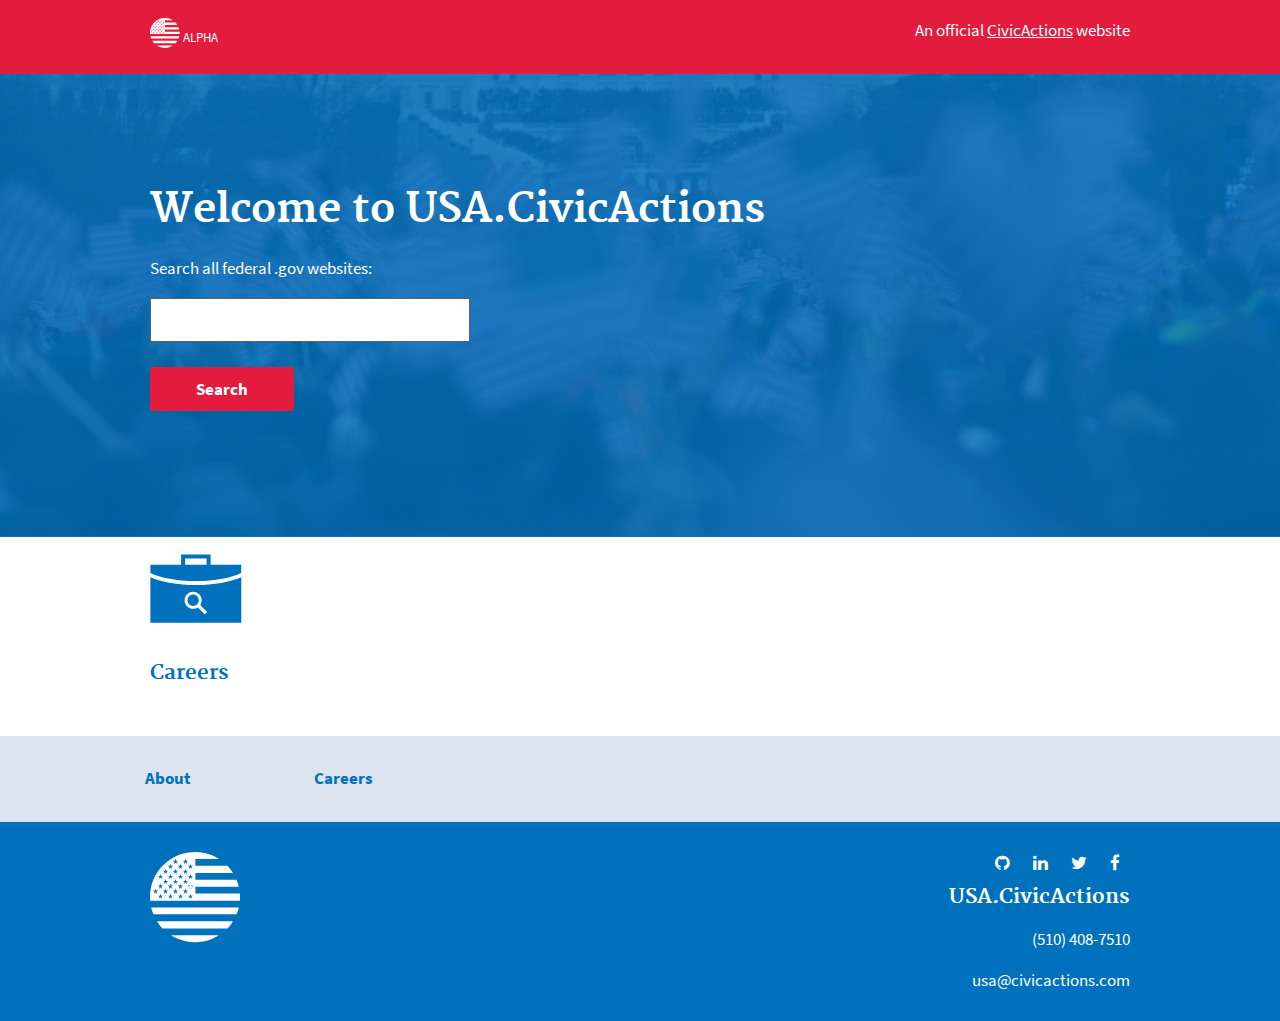
<file: index.html>
<!DOCTYPE html>
<html lang="en">
  <head>
    <meta charset="utf-8">
    <meta http-equiv="X-UA-Compatible" content="IE=edge">
    <meta name="viewport" content="width=device-width, initial-scale=1">
    <!-- The above 3 meta tags *must* come first in the head; any other head content must come *after* these tags -->
    <meta name="description" content="Find a federal government job">
    <meta name="author" content="">
    <link rel="shortcut icon" href="favicon.ico" type="image/x-icon">
    <link rel="icon" href="favicon.ico" type="image/x-icon">

    <title>USA.CivicActions</title>

    <!-- CSS -->
	  <link href="css/uswds.min.css" rel="stylesheet">
	  <link href="css/theme.css" rel="stylesheet">

    <!-- Font Awesome -->
	<link rel="stylesheet" href="https://maxcdn.bootstrapcdn.com/font-awesome/4.6.3/css/font-awesome.min.css">

  </head>

  <body role="document" class="homepage">

  <div class="banner">
    <div class="usa-grid">
      <div class="usa-width-one-half left">
        <p>
          <a href="index.html">
            <img class="usa-footer-logo-img" src="img/logo-footer.svg" alt="USA.CivicActions" title="USA.CivicActions"></a> <sup>ALPHA</sup>
        </p>
      </div>
      <div class="usa-width-one-half right">
        <p>An official <a href="https://civicactions.com">CivicActions</a> website</p>
      </div>
    </div>
  </div>

  <div class="hero">
    <div class="usa-grid">
  		<div class="usa-width-one-whole">
  			<h1>Welcome to USA.CivicActions</h1>
        <p>Search all federal .gov websites:</p>

<form action="http://www.google.com" id="cse-search-box" target="_blank">
  <div>
    <input type="hidden" name="cx" value="partner-pub-7343274137552449:8804353886" />
    <input type="hidden" name="ie" value="UTF-8" />
    <input type="text" name="q" size="55" />
    <input type="submit" name="sa" value="Search" />
  </div>
</form>

<script type="text/javascript" src="http://www.google.com/coop/cse/brand?form=cse-search-box&amp;lang=en"></script>

  		</div>
  	</div>
  </div>

  <div class="usa-grid">
    <div class="usa-width-one-whole">
      <p><a href="../usa/careers/index.html"><img src="img/jobs.svg" alt="Find a job" title="Find a job"></a></p>
      <h3><a href="../usa/careers/index.html">Careers</a></h3>
    </div>
  </div>

  <footer class="usa-footer usa-footer-medium usa-sans" role="contentinfo">
    <div class="usa-grid usa-footer-return-to-top">
      <!--
      <a href="#">Return to top</a>
    -->
    </div>
    <div class="usa-footer-primary-section">
      <div class="usa-grid-full">
        <nav class="usa-footer-nav">
          <ul class="usa-unstyled-list">
            <li class="usa-width-one-sixth usa-footer-primary-content">
              <a class="usa-footer-primary-link" href="../usa/about/index.html">About</a>
            </li>
            <li class="usa-width-one-sixth usa-footer-primary-content">
              <a class="usa-footer-primary-link" href="../usa/careers/index.html">Careers</a>
            </li>
<!--

            <li class="usa-width-one-sixth usa-footer-primary-content">
              <a class="usa-footer-primary-link" href="#">Primary link</a>
            </li>
            <li class="usa-width-one-sixth usa-footer-primary-content">
              <a class="usa-footer-primary-link" href="#">Primary link</a>
            </li>
            <li class="usa-width-one-sixth usa-footer-primary-content">
              <a class="usa-footer-primary-link" href="#">Primary link</a>
            </li>                    
-->
          </ul>
        </nav>
      </div>
    </div>

    <div class="usa-footer-secondary_section">
      <div class="usa-grid">
        <div class="usa-footer-logo usa-width-one-half">
          <a href="index.html">
            <img class="usa-footer-logo-img" src="img/logo-footer.svg" alt="USA.CivicActions" title="USA.CivicActions">
          </a>
          <!--
          <h3 class="usa-footer-logo-heading">USA.CivicActions</h3>
          -->
        </div>

        <div class="usa-footer-contact-links usa-width-one-half">
          <div class="usa-social-links">
            <a class="social" href="https://github.com/CivicActions/usajobs" target="blank" role="button">
              <i class="fa fa-github"></i>
            </a> 
            <a class="social" href="http://www.linkedin.com/company/civicactions" target="blank" role="button">
              <i class="fa fa-linkedin"></i>
            </a> 
            <a class="social" href="https://twitter.com/civicactions" target="blank" role="button">
              <i class="fa fa-twitter"></i>
            </a> 
            <a class="social" href="https://www.facebook.com/CivicActions" target="blank" role="button">
              <i class="fa fa-facebook"></i>
            </a>
<!--
            <a href="#">
              <svg width="26" height="39" role="img" aria-label="Facebook">
                <title>Facebook</title>
                <image xmlns:xlink="http://www.w3.org/1999/xlink" xlink:href="/assets/img/social-icons/svg/facebook25.svg" src="img/social-icons/png/facebook25.png" width="26" height="39"></image>
              </svg>
            </a>
            <a href="#">            
              <svg width="26" height="39" role="img" aria-label="Twitter">
                <title>Twitter</title>
                <image xmlns:xlink="http://www.w3.org/1999/xlink" xlink:href="/assets/img/social-icons/svg/twitter16.svg" src="/assets/img/social-icons/png/twitter16.png" width="26" height="39"></image>
              </svg>
            </a>
            <a href="#">
              <svg width="26" height="39" role="img" aria-label="YouTube">
                <title>YouTube</title>
                <image xmlns:xlink="http://www.w3.org/1999/xlink" xlink:href="/assets/img/social-icons/svg/youtube15.svg" src="img/social-icons/png/youtube15.png" width="26" height="39"></image>
              </svg>
            </a>
            <a href="#">
              <svg width="26" height="39" role="img" aria-label="RSS">
                <title>RSS</title>
                <image xmlns:xlink="http://www.w3.org/1999/xlink" xlink:href="/assets/img/social-icons/svg/rss25.svg" src="/img/social-icons/png/rss25.png" width="26" height="39"></image>
              </svg>
            </a>
-->
          </div>

          <address>
            <h3 class="usa-footer-contact-heading">USA.CivicActions</h3>
            <p>(510) 408-7510</p>
            <a href="mailto:usa@civicactions.com">usa@civicactions.com</a>
          </address>
        </div>
      </div>
    </div>
  </footer>

  <script src="js/uswds.min.js"></script>
  </body>
</html>
</file>
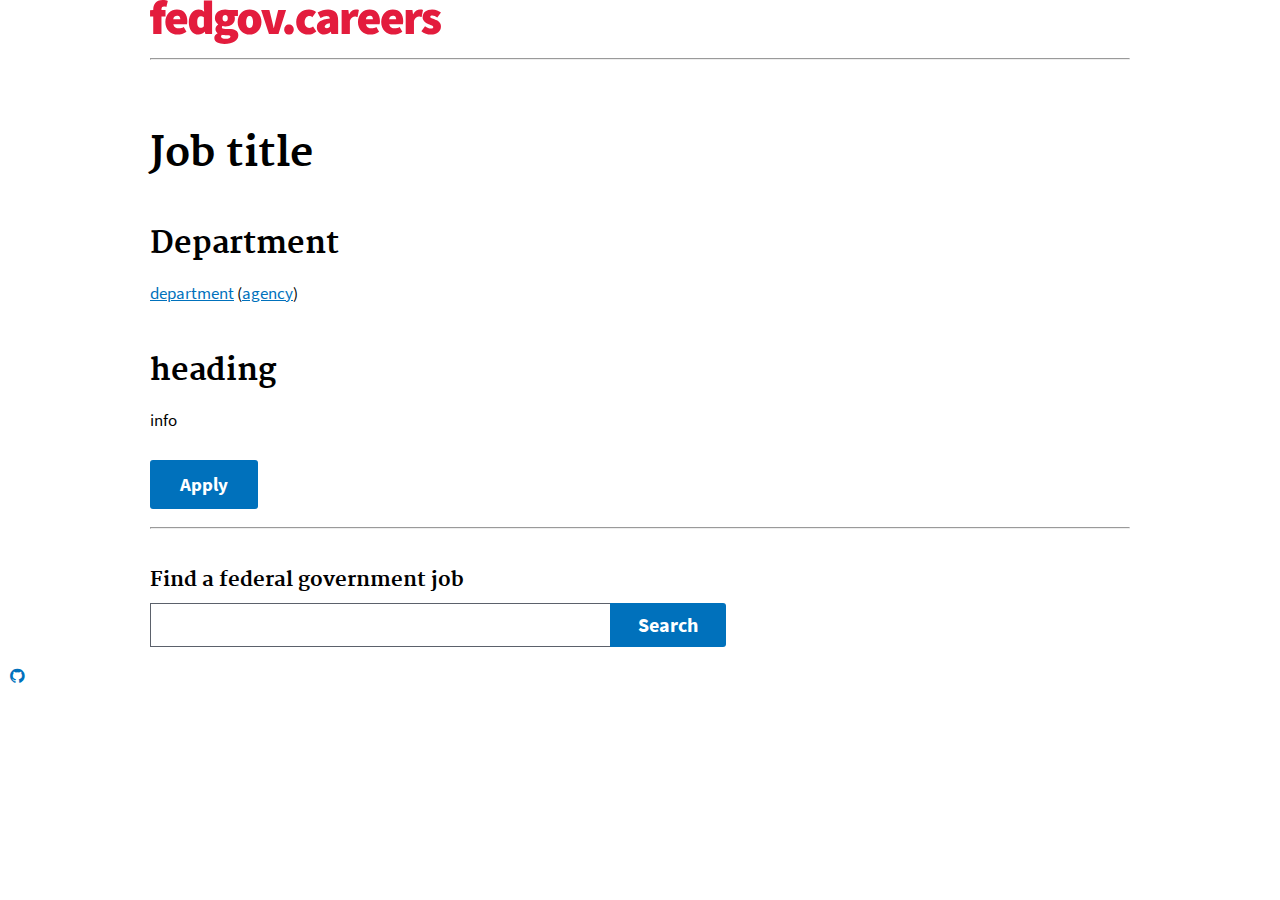
<file: job.html>
<!DOCTYPE html>
<html lang="en">
  <head>
    <meta charset="utf-8">
    <meta http-equiv="X-UA-Compatible" content="IE=edge">
    <meta name="viewport" content="width=device-width, initial-scale=1">
    <!-- The above 3 meta tags *must* come first in the head; any other head content must come *after* these tags -->
    <meta name="description" content="Find a federal government job">
    <meta name="author" content="">
    <link rel="shortcut icon" href="favicon.ico" type="image/x-icon">
    <link rel="icon" href="favicon.ico" type="image/x-icon">

    <title>FedGov.careers - Find a federal government job</title>

    <!-- CSS -->
	  <link href="css/uswds.min.css" rel="stylesheet">
	  <link href="css/theme.css" rel="stylesheet">

    <!-- Font Awesome -->
	<link rel="stylesheet" href="https://maxcdn.bootstrapcdn.com/font-awesome/4.6.3/css/font-awesome.min.css">

  </head>

  <body role="document" class="">

  <div class="usa-grid header">
    <div class="usa-width-one-whole">
      <a href="index.html">
        <img src="img/logo-2.svg" alt="FedGov.careers" title="FedGov.careers">
      </a>
    </div>
  </div>

  <div class="usa-grid">
    <hr>
  </div>

  <div class="usa-grid">
    <h1>Job title</h1>
    <h2>Department</h2>
    <p><a href="#">department</a> (<a href="#">agency</a>)</p>
    <h2>heading</h2>
    <p>info</p>
    <div class="button_wrapper">
      <button class="usa-button-big" type="button">Apply</button>
    </div>
    <hr>
  </div>

  <div class="usa-grid">
		<h3>Find a federal government job</h3>
	</div>
  <div class="usa-grid">
    <div class="usa-width-one-whole">
      <form class="usa-search usa-search-big">
        <div role="search">
          <label class="usa-sr-only" for="search-field-big">Search big</label>
          <input id="search-field-big" type="search" name="search">
          <button type="submit">
            <span class="usa-search-submit-text">Search</span>
          </button>
        </div>
      </form>
    </div>
  </div>

	<div class="usa-width-one-whole">
		<p><a class="social" href="https://github.com/CivicActions/usajobs" target="blank" role="button"><i class="fa fa-github"></i> </a></p>
	</div>

  <script src="js/uswds.min.js"></script>
  </body>
</html>
</file>
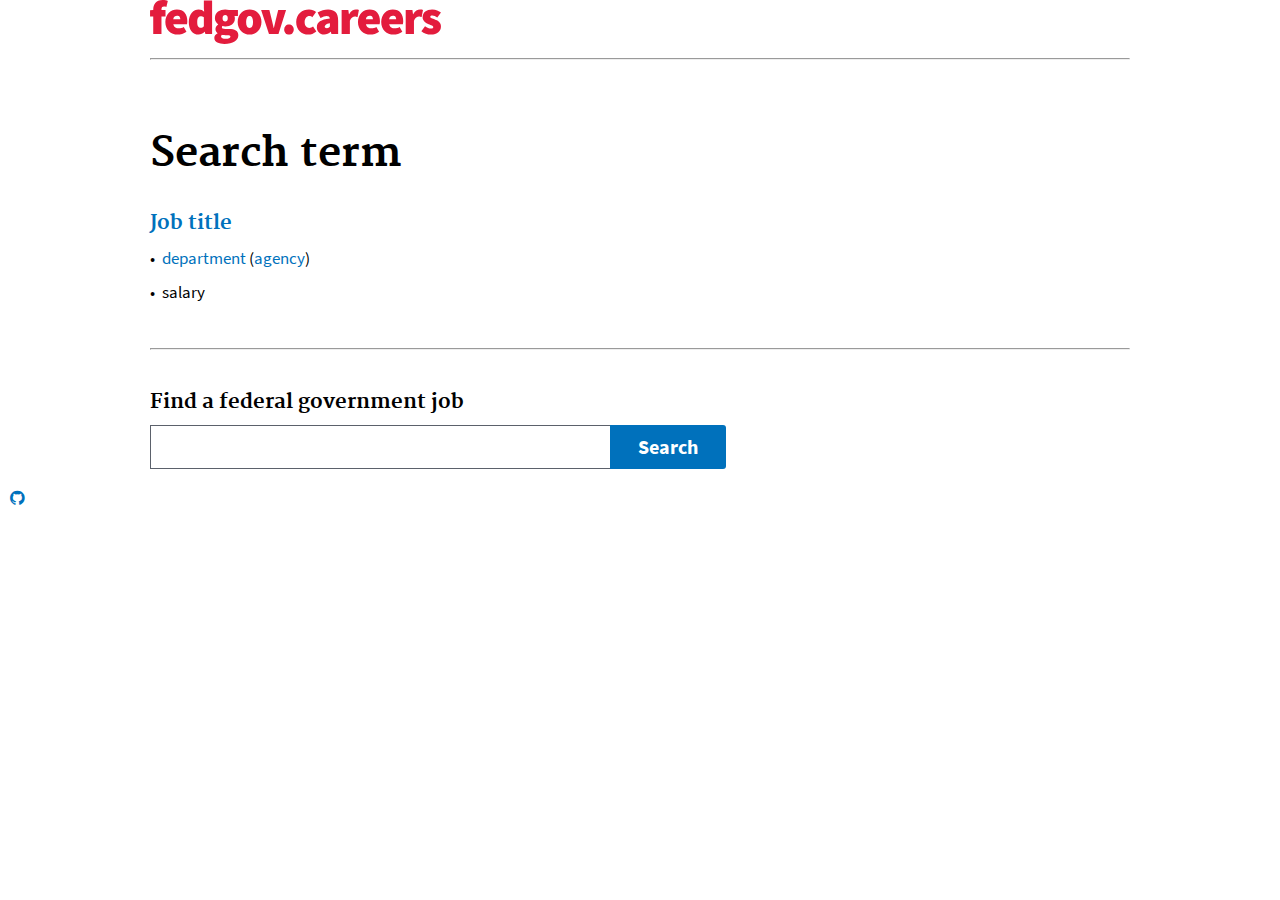
<file: results.html>
<!DOCTYPE html>
<html lang="en">
  <head>
    <meta charset="utf-8">
    <meta http-equiv="X-UA-Compatible" content="IE=edge">
    <meta name="viewport" content="width=device-width, initial-scale=1">
    <!-- The above 3 meta tags *must* come first in the head; any other head content must come *after* these tags -->
    <meta name="description" content="Find a federal government job">
    <meta name="author" content="">
    <link rel="shortcut icon" href="favicon.ico" type="image/x-icon">
    <link rel="icon" href="favicon.ico" type="image/x-icon">

    <title>FedGov.careers - Find a federal government job</title>

    <!-- CSS -->
	  <link href="css/uswds.min.css" rel="stylesheet">
	  <link href="css/theme.css" rel="stylesheet">

    <!-- Font Awesome -->
	<link rel="stylesheet" href="https://maxcdn.bootstrapcdn.com/font-awesome/4.6.3/css/font-awesome.min.css">

  </head>

  <body role="document" class="">

  <div class="usa-grid header">
    <div class="usa-width-one-whole">
      <a href="index.html">
        <img src="img/logo-2.svg" alt="FedGov.careers" title="FedGov.careers">
      </a>
    </div>
  </div>

  <div class="usa-grid">
    <hr>
  </div>

  <div class="usa-grid">
    <h1>Search term</h1>
    <h3><a href="job.html">Job title</a></h3>
    <ul>
      <li><a href="#">department</a> (<a href="#">agency</a>)</li>
      <li>salary</li>
    </ul>
    <hr>
  </div>

  <div class="usa-grid">
		<h3>Find a federal government job</h3>
	</div>
  <div class="usa-grid">
    <div class="usa-width-one-whole">
      <form class="usa-search usa-search-big">
        <div role="search">
          <label class="usa-sr-only" for="search-field-big">Search big</label>
          <input id="search-field-big" type="search" name="search">
          <button type="submit">
            <span class="usa-search-submit-text">Search</span>
          </button>
        </div>
      </form>
    </div>
  </div>

	<div class="usa-width-one-whole">
		<p><a class="social" href="https://github.com/CivicActions/usajobs" target="blank" role="button"><i class="fa fa-github"></i> </a></p>
	</div>
    
  <script src="js/uswds.min.js"></script>
  </body>
</html>
</file>
<file: css/theme.css>
a:visited {
  color: #0071bc;
}
.banner a, .banner a:visited, .banner, .usa-footer-secondary_section, .usa-footer-secondary_section a, .usa-footer-secondary_section a:visited {
  color: #fff;
}
.banner img {
  max-width: 30px;
}
a.usa-footer-primary-link, .usa-footer .usa-footer-primary-link, a.usa-footer-primary-link:visited {
  color: #0071bc;
}
.left {
  text-align: left;
}
.right {
  text-align: right;
}
.center {
  text-align: center;
}
.banner {
  background: #e31c3d;
  padding: 1px 10px;
}
.hero {
  background: #0071bc url('../img/hero.png') center bottom;
  color: #fff;
  padding-bottom: 100px;
  padding-top: 50px;
}
.hero .usa-button, .hero .usa-button-primary, .hero .usa-button:visited, .hero .usa-button-primary:visited, .hero button, .hero [type="button"], .hero [type="submit"], .hero [type="reset"], .hero [type="image"] {
  color: #fff;
  background: #e31c3d;
}
.actions {
  text-align: center;
}
.usa-footer-primary-section {
  background: #dce4ef;
}
.usa-footer-secondary_section {
  background: #0071bc;
}
.fa {
  font-size: 30px;
  margin-left: 10px;
  margin-right: 10px;
}
</file>
<file: css/uswds.min.css>
html{box-sizing:border-box}*,*::after,*::before{box-sizing:inherit}/*! normalize.css v3.0.3 | MIT License | github.com/necolas/normalize.css */html{font-family:sans-serif;-ms-text-size-adjust:100%;-webkit-text-size-adjust:100%}body{margin:0}article,aside,details,figcaption,figure,footer,header,hgroup,main,menu,nav,section,summary{display:block}audio,canvas,progress,video{display:inline-block;vertical-align:baseline}audio:not([controls]){display:none;height:0}[hidden],template{display:none}a{background-color:transparent}a:active,a:hover{outline:0}abbr[title]{border-bottom:1px dotted}b,strong{font-weight:bold}dfn{font-style:italic}h1{font-size:2em;margin:0.67em 0}mark{background:#ff0;color:#000}small{font-size:80%}sub,sup{font-size:75%;line-height:0;position:relative;vertical-align:baseline}sup{top:-0.5em}sub{bottom:-0.25em}img{border:0}svg:not(:root){overflow:hidden}figure{margin:1em 40px}hr{box-sizing:content-box;height:0}pre{overflow:auto}code,kbd,pre,samp{font-family:monospace, monospace;font-size:1em}button,input,optgroup,select,textarea{color:inherit;font:inherit;margin:0}button{overflow:visible}button,select{text-transform:none}button,html input[type="button"],input[type="reset"],input[type="submit"]{-webkit-appearance:button;cursor:pointer}button[disabled],html input[disabled]{cursor:default}button::-moz-focus-inner,input::-moz-focus-inner{border:0;padding:0}input{line-height:normal}input[type="checkbox"],input[type="radio"]{box-sizing:border-box;padding:0}input[type="number"]::-webkit-inner-spin-button,input[type="number"]::-webkit-outer-spin-button{height:auto}input[type="search"]{-webkit-appearance:textfield;box-sizing:content-box}input[type="search"]::-webkit-search-cancel-button,input[type="search"]::-webkit-search-decoration{-webkit-appearance:none}fieldset{border:1px solid #c0c0c0;margin:0 2px;padding:0.35em 0.625em 0.75em}legend{border:0;padding:0}textarea{overflow:auto}optgroup{font-weight:bold}table{border-collapse:collapse;border-spacing:0}td,th{padding:0}@font-face{font-family:"Source Sans Pro";font-style:normal;font-weight:300;src:url("../fonts/sourcesanspro-light-webfont.eot?#iefix") format("embedded-opentype"),url("../fonts/sourcesanspro-light-webfont.woff2") format("woff2"),url("../fonts/sourcesanspro-light-webfont.woff") format("woff"),url("../fonts/sourcesanspro-light-webfont.ttf") format("truetype")}@font-face{font-family:"Source Sans Pro";font-style:normal;font-weight:400;src:url("../fonts/sourcesanspro-regular-webfont.eot?#iefix") format("embedded-opentype"),url("../fonts/sourcesanspro-regular-webfont.woff2") format("woff2"),url("../fonts/sourcesanspro-regular-webfont.woff") format("woff"),url("../fonts/sourcesanspro-regular-webfont.ttf") format("truetype")}@font-face{font-family:"Source Sans Pro";font-style:italic;font-weight:400;src:url("../fonts/sourcesanspro-italic-webfont.eot?#iefix") format("embedded-opentype"),url("../fonts/sourcesanspro-italic-webfont.woff2") format("woff2"),url("../fonts/sourcesanspro-italic-webfont.woff") format("woff"),url("../fonts/sourcesanspro-italic-webfont.ttf") format("truetype")}@font-face{font-family:"Source Sans Pro";font-style:normal;font-weight:700;src:url("../fonts/sourcesanspro-bold-webfont.eot?#iefix") format("embedded-opentype"),url("../fonts/sourcesanspro-bold-webfont.woff2") format("woff2"),url("../fonts/sourcesanspro-bold-webfont.woff") format("woff"),url("../fonts/sourcesanspro-bold-webfont.ttf") format("truetype")}@font-face{font-family:"Merriweather";font-style:normal;font-weight:300;src:url("../fonts/merriweather-light-webfont.eot?#iefix") format("embedded-opentype"),url("../fonts/merriweather-light-webfont.woff2") format("woff2"),url("../fonts/merriweather-light-webfont.woff") format("woff"),url("../fonts/merriweather-light-webfont.ttf") format("truetype")}@font-face{font-family:"Merriweather";font-style:normal;font-weight:400;src:url("../fonts/merriweather-regular-webfont.eot?#iefix") format("embedded-opentype"),url("../fonts/merriweather-regular-webfont.woff2") format("woff2"),url("../fonts/merriweather-regular-webfont.woff") format("woff"),url("../fonts/merriweather-regular-webfont.ttf") format("truetype")}@font-face{font-family:"Merriweather";font-style:italic;font-weight:400;src:url("../fonts/merriweather-italic-webfont.eot?#iefix") format("embedded-opentype"),url("../fonts/merriweather-italic-webfont.woff2") format("woff2"),url("../fonts/merriweather-italic-webfont.woff") format("woff"),url("../fonts/merriweather-italic-webfont.ttf") format("truetype")}@font-face{font-family:"Merriweather";font-style:normal;font-weight:700;src:url("../fonts/merriweather-bold-webfont.eot?#iefix") format("embedded-opentype"),url("../fonts/merriweather-bold-webfont.woff2") format("woff2"),url("../fonts/merriweather-bold-webfont.woff") format("woff"),url("../fonts/merriweather-bold-webfont.ttf") format("truetype")}html{box-sizing:border-box}*,*::before,*::after{box-sizing:inherit}body{background-color:#fff}.lt-ie9 *{-webkit-filter:none !important;filter:none !important}.usa-grid,.usa-grid-full{max-width:1200px;margin-left:auto;margin-right:auto;max-width:1040px}.usa-grid::after,.usa-grid-full::after{clear:both;content:"";display:table}@media screen and (min-width: 600px){.usa-grid .usa-width-one-whole,.usa-grid-full .usa-width-one-whole{float:left;display:block;margin-right:4.82916%;width:100%}.usa-grid .usa-width-one-whole:last-child,.usa-grid-full .usa-width-one-whole:last-child{margin-right:0}.usa-grid .usa-width-one-half,.usa-grid-full .usa-width-one-half{float:left;display:block;margin-right:4.82916%;width:47.58542%}.usa-grid .usa-width-one-half:last-child,.usa-grid-full .usa-width-one-half:last-child{margin-right:0}.usa-grid .usa-width-one-third,.usa-grid-full .usa-width-one-third{float:left;display:block;margin-right:4.82916%;width:30.11389%}.usa-grid .usa-width-one-third:last-child,.usa-grid-full .usa-width-one-third:last-child{margin-right:0}.usa-grid .usa-width-two-thirds,.usa-grid-full .usa-width-two-thirds{float:left;display:block;margin-right:4.82916%;width:65.05695%}.usa-grid .usa-width-two-thirds:last-child,.usa-grid-full .usa-width-two-thirds:last-child{margin-right:0}.usa-grid .usa-width-one-fourth,.usa-grid-full .usa-width-one-fourth{float:left;display:block;margin-right:4.82916%;width:47.58542%}.usa-grid .usa-width-one-fourth:last-child,.usa-grid-full .usa-width-one-fourth:last-child{margin-right:0}.usa-grid .usa-width-one-fourth:nth-child(2n),.usa-grid-full .usa-width-one-fourth:nth-child(2n){margin-right:0}.usa-grid .usa-width-three-fourths,.usa-grid-full .usa-width-three-fourths{float:left;display:block;margin-right:4.82916%;width:100%}.usa-grid .usa-width-three-fourths:last-child,.usa-grid-full .usa-width-three-fourths:last-child{margin-right:0}.usa-grid .usa-width-one-sixth,.usa-grid-full .usa-width-one-sixth{float:left;display:block;margin-right:4.82916%;width:30.11389%}.usa-grid .usa-width-one-sixth:last-child,.usa-grid-full .usa-width-one-sixth:last-child{margin-right:0}.usa-grid .usa-width-one-sixth:nth-child(3n),.usa-grid-full .usa-width-one-sixth:nth-child(3n){margin-right:0}.usa-grid .usa-width-five-sixths,.usa-grid-full .usa-width-five-sixths{float:left;display:block;margin-right:4.82916%;width:65.05695%}.usa-grid .usa-width-five-sixths:last-child,.usa-grid-full .usa-width-five-sixths:last-child{margin-right:0}.usa-grid .usa-width-one-twelfth,.usa-grid-full .usa-width-one-twelfth{float:left;display:block;margin-right:4.82916%;width:30.11389%}.usa-grid .usa-width-one-twelfth:last-child,.usa-grid-full .usa-width-one-twelfth:last-child{margin-right:0}.usa-grid .usa-width-one-twelfth:nth-child(3n),.usa-grid-full .usa-width-one-twelfth:nth-child(3n){margin-right:0}}@media screen and (min-width: 1201px){.usa-grid .usa-width-one-whole,.usa-grid-full .usa-width-one-whole{float:left;display:block;margin-right:2.35765%;width:100%}.usa-grid .usa-width-one-whole:last-child,.usa-grid-full .usa-width-one-whole:last-child{margin-right:0}.usa-grid .usa-width-one-half,.usa-grid-full .usa-width-one-half{float:left;display:block;margin-right:2.35765%;width:48.82117%}.usa-grid .usa-width-one-half:last-child,.usa-grid-full .usa-width-one-half:last-child{margin-right:0}.usa-grid .usa-width-one-third,.usa-grid-full .usa-width-one-third{float:left;display:block;margin-right:2.35765%;width:31.76157%}.usa-grid .usa-width-one-third:last-child,.usa-grid-full .usa-width-one-third:last-child{margin-right:0}.usa-grid .usa-width-two-thirds,.usa-grid-full .usa-width-two-thirds{float:left;display:block;margin-right:2.35765%;width:65.88078%}.usa-grid .usa-width-two-thirds:last-child,.usa-grid-full .usa-width-two-thirds:last-child{margin-right:0}.usa-grid .usa-width-one-fourth,.usa-grid-full .usa-width-one-fourth{float:left;display:block;margin-right:2.35765%;width:23.23176%}.usa-grid .usa-width-one-fourth:last-child,.usa-grid-full .usa-width-one-fourth:last-child{margin-right:0}.usa-grid .usa-width-one-fourth:nth-child(2n),.usa-grid-full .usa-width-one-fourth:nth-child(2n){float:left;display:block;margin-right:2.35765%;width:23.23176%}.usa-grid .usa-width-one-fourth:nth-child(2n):last-child,.usa-grid-full .usa-width-one-fourth:nth-child(2n):last-child{margin-right:0}.usa-grid .usa-width-one-fourth:nth-child(4n),.usa-grid-full .usa-width-one-fourth:nth-child(4n){margin-right:0}.usa-grid .usa-width-three-fourths,.usa-grid-full .usa-width-three-fourths{float:left;display:block;margin-right:2.35765%;width:74.41059%}.usa-grid .usa-width-three-fourths:last-child,.usa-grid-full .usa-width-three-fourths:last-child{margin-right:0}.usa-grid .usa-width-one-sixth,.usa-grid-full .usa-width-one-sixth{float:left;display:block;margin-right:2.35765%;width:14.70196%}.usa-grid .usa-width-one-sixth:last-child,.usa-grid-full .usa-width-one-sixth:last-child{margin-right:0}.usa-grid .usa-width-one-sixth:nth-child(3n),.usa-grid-full .usa-width-one-sixth:nth-child(3n){float:left;display:block;margin-right:2.35765%;width:14.70196%}.usa-grid .usa-width-one-sixth:nth-child(3n):last-child,.usa-grid-full .usa-width-one-sixth:nth-child(3n):last-child{margin-right:0}.usa-grid .usa-width-one-sixth:nth-child(6n),.usa-grid-full .usa-width-one-sixth:nth-child(6n){margin-right:0}.usa-grid .usa-width-five-sixths,.usa-grid-full .usa-width-five-sixths{float:left;display:block;margin-right:2.35765%;width:82.94039%}.usa-grid .usa-width-five-sixths:last-child,.usa-grid-full .usa-width-five-sixths:last-child{margin-right:0}.usa-grid .usa-width-one-twelfth,.usa-grid-full .usa-width-one-twelfth{float:left;display:block;margin-right:2.35765%;width:6.17215%}.usa-grid .usa-width-one-twelfth:last-child,.usa-grid-full .usa-width-one-twelfth:last-child{margin-right:0}.usa-grid .usa-width-one-twelfth:nth-child(3n),.usa-grid-full .usa-width-one-twelfth:nth-child(3n){float:left;display:block;margin-right:2.35765%;width:6.17215%}.usa-grid .usa-width-one-twelfth:nth-child(3n):last-child,.usa-grid-full .usa-width-one-twelfth:nth-child(3n):last-child{margin-right:0}.usa-grid .usa-width-one-twelfth:nth-child(12n),.usa-grid-full .usa-width-one-twelfth:nth-child(12n){margin-right:0}}.usa-grid .usa-end-row,.usa-grid-full .usa-end-row{margin-right:0}.usa-grid{padding:0 3rem}.usa-grid-full{padding:0}.usa-sr-only{position:absolute;left:-999em}.usa-button,.usa-button-primary,.usa-button:visited,.usa-button-primary:visited,button,[type="button"],[type="submit"],[type="reset"],[type="image"]{-webkit-appearance:none;-moz-appearance:none;appearance:none;background-color:#0071bc;border:0;border-radius:.3rem;color:#fff;cursor:pointer;display:inline-block;font-family:"Source Sans Pro","Helvetica Neue","Helvetica","Roboto","Arial",sans-serif;font-size:1.7rem;font-weight:700;line-height:1;margin-bottom:0.5em;margin-right:0.5em;margin-top:0.5em;outline:none;padding:1rem 2rem;text-align:center;text-decoration:none;width:100%;-webkit-font-smoothing:antialiased}@media screen and (min-width: 481px){.usa-button,.usa-button-primary,.usa-button:visited,.usa-button-primary:visited,button,[type="button"],[type="submit"],[type="reset"],[type="image"]{width:auto}}.usa-button:hover,.usa-button.usa-button-hover,.usa-button-primary:hover,.usa-button-primary.usa-button-hover,.usa-button:visited:hover,.usa-button:visited.usa-button-hover,.usa-button-primary:visited:hover,.usa-button-primary:visited.usa-button-hover,button:hover,button.usa-button-hover,[type="button"]:hover,[type="button"].usa-button-hover,[type="submit"]:hover,[type="submit"].usa-button-hover,[type="reset"]:hover,[type="reset"].usa-button-hover,[type="image"]:hover,[type="image"].usa-button-hover{background-color:#205493;border-bottom:0;color:#fff;text-decoration:none}.usa-button:focus,.usa-button.usa-button-focus,.usa-button-primary:focus,.usa-button-primary.usa-button-focus,.usa-button:visited:focus,.usa-button:visited.usa-button-focus,.usa-button-primary:visited:focus,.usa-button-primary:visited.usa-button-focus,button:focus,button.usa-button-focus,[type="button"]:focus,[type="button"].usa-button-focus,[type="submit"]:focus,[type="submit"].usa-button-focus,[type="reset"]:focus,[type="reset"].usa-button-focus,[type="image"]:focus,[type="image"].usa-button-focus{box-shadow:0 0 3px #3e94cf,0 0 7px #3e94cf}.usa-button:active,.usa-button.usa-button-active,.usa-button-primary:active,.usa-button-primary.usa-button-active,.usa-button:visited:active,.usa-button:visited.usa-button-active,.usa-button-primary:visited:active,.usa-button-primary:visited.usa-button-active,button:active,button.usa-button-active,[type="button"]:active,[type="button"].usa-button-active,[type="submit"]:active,[type="submit"].usa-button-active,[type="reset"]:active,[type="reset"].usa-button-active,[type="image"]:active,[type="image"].usa-button-active{background-color:#112e51}.usa-button.usa-button-primary-alt,.usa-button-primary.usa-button-primary-alt,.usa-button:visited.usa-button-primary-alt,.usa-button-primary:visited.usa-button-primary-alt,button.usa-button-primary-alt,[type="button"].usa-button-primary-alt,[type="submit"].usa-button-primary-alt,[type="reset"].usa-button-primary-alt,[type="image"].usa-button-primary-alt{background-color:#02bfe7;color:#212121}.usa-button.usa-button-primary-alt:hover,.usa-button.usa-button-primary-alt.usa-button-hover,.usa-button-primary.usa-button-primary-alt:hover,.usa-button-primary.usa-button-primary-alt.usa-button-hover,.usa-button:visited.usa-button-primary-alt:hover,.usa-button:visited.usa-button-primary-alt.usa-button-hover,.usa-button-primary:visited.usa-button-primary-alt:hover,.usa-button-primary:visited.usa-button-primary-alt.usa-button-hover,button.usa-button-primary-alt:hover,button.usa-button-primary-alt.usa-button-hover,[type="button"].usa-button-primary-alt:hover,[type="button"].usa-button-primary-alt.usa-button-hover,[type="submit"].usa-button-primary-alt:hover,[type="submit"].usa-button-primary-alt.usa-button-hover,[type="reset"].usa-button-primary-alt:hover,[type="reset"].usa-button-primary-alt.usa-button-hover,[type="image"].usa-button-primary-alt:hover,[type="image"].usa-button-primary-alt.usa-button-hover{background-color:#00a6d2}.usa-button.usa-button-primary-alt:active,.usa-button.usa-button-primary-alt.usa-button-active,.usa-button-primary.usa-button-primary-alt:active,.usa-button-primary.usa-button-primary-alt.usa-button-active,.usa-button:visited.usa-button-primary-alt:active,.usa-button:visited.usa-button-primary-alt.usa-button-active,.usa-button-primary:visited.usa-button-primary-alt:active,.usa-button-primary:visited.usa-button-primary-alt.usa-button-active,button.usa-button-primary-alt:active,button.usa-button-primary-alt.usa-button-active,[type="button"].usa-button-primary-alt:active,[type="button"].usa-button-primary-alt.usa-button-active,[type="submit"].usa-button-primary-alt:active,[type="submit"].usa-button-primary-alt.usa-button-active,[type="reset"].usa-button-primary-alt:active,[type="reset"].usa-button-primary-alt.usa-button-active,[type="image"].usa-button-primary-alt:active,[type="image"].usa-button-primary-alt.usa-button-active{background-color:#046b99;color:#fff}.usa-button.usa-button-secondary,.usa-button-primary.usa-button-secondary,.usa-button:visited.usa-button-secondary,.usa-button-primary:visited.usa-button-secondary,button.usa-button-secondary,[type="button"].usa-button-secondary,[type="submit"].usa-button-secondary,[type="reset"].usa-button-secondary,[type="image"].usa-button-secondary{background-color:#e31c3d}.usa-button.usa-button-secondary:hover,.usa-button.usa-button-secondary.usa-button-hover,.usa-button-primary.usa-button-secondary:hover,.usa-button-primary.usa-button-secondary.usa-button-hover,.usa-button:visited.usa-button-secondary:hover,.usa-button:visited.usa-button-secondary.usa-button-hover,.usa-button-primary:visited.usa-button-secondary:hover,.usa-button-primary:visited.usa-button-secondary.usa-button-hover,button.usa-button-secondary:hover,button.usa-button-secondary.usa-button-hover,[type="button"].usa-button-secondary:hover,[type="button"].usa-button-secondary.usa-button-hover,[type="submit"].usa-button-secondary:hover,[type="submit"].usa-button-secondary.usa-button-hover,[type="reset"].usa-button-secondary:hover,[type="reset"].usa-button-secondary.usa-button-hover,[type="image"].usa-button-secondary:hover,[type="image"].usa-button-secondary.usa-button-hover{background-color:#cd2026}.usa-button.usa-button-secondary:active,.usa-button.usa-button-secondary.usa-button-active,.usa-button-primary.usa-button-secondary:active,.usa-button-primary.usa-button-secondary.usa-button-active,.usa-button:visited.usa-button-secondary:active,.usa-button:visited.usa-button-secondary.usa-button-active,.usa-button-primary:visited.usa-button-secondary:active,.usa-button-primary:visited.usa-button-secondary.usa-button-active,button.usa-button-secondary:active,button.usa-button-secondary.usa-button-active,[type="button"].usa-button-secondary:active,[type="button"].usa-button-secondary.usa-button-active,[type="submit"].usa-button-secondary:active,[type="submit"].usa-button-secondary.usa-button-active,[type="reset"].usa-button-secondary:active,[type="reset"].usa-button-secondary.usa-button-active,[type="image"].usa-button-secondary:active,[type="image"].usa-button-secondary.usa-button-active{background-color:#981b1e}.usa-button.usa-button-gray,.usa-button-primary.usa-button-gray,.usa-button:visited.usa-button-gray,.usa-button-primary:visited.usa-button-gray,button.usa-button-gray,[type="button"].usa-button-gray,[type="submit"].usa-button-gray,[type="reset"].usa-button-gray,[type="image"].usa-button-gray{background-color:#5b616b}.usa-button.usa-button-gray:hover,.usa-button.usa-button-gray.usa-button-hover,.usa-button-primary.usa-button-gray:hover,.usa-button-primary.usa-button-gray.usa-button-hover,.usa-button:visited.usa-button-gray:hover,.usa-button:visited.usa-button-gray.usa-button-hover,.usa-button-primary:visited.usa-button-gray:hover,.usa-button-primary:visited.usa-button-gray.usa-button-hover,button.usa-button-gray:hover,button.usa-button-gray.usa-button-hover,[type="button"].usa-button-gray:hover,[type="button"].usa-button-gray.usa-button-hover,[type="submit"].usa-button-gray:hover,[type="submit"].usa-button-gray.usa-button-hover,[type="reset"].usa-button-gray:hover,[type="reset"].usa-button-gray.usa-button-hover,[type="image"].usa-button-gray:hover,[type="image"].usa-button-gray.usa-button-hover{background-color:#323a45}.usa-button.usa-button-gray:active,.usa-button.usa-button-gray.usa-button-active,.usa-button-primary.usa-button-gray:active,.usa-button-primary.usa-button-gray.usa-button-active,.usa-button:visited.usa-button-gray:active,.usa-button:visited.usa-button-gray.usa-button-active,.usa-button-primary:visited.usa-button-gray:active,.usa-button-primary:visited.usa-button-gray.usa-button-active,button.usa-button-gray:active,button.usa-button-gray.usa-button-active,[type="button"].usa-button-gray:active,[type="button"].usa-button-gray.usa-button-active,[type="submit"].usa-button-gray:active,[type="submit"].usa-button-gray.usa-button-active,[type="reset"].usa-button-gray:active,[type="reset"].usa-button-gray.usa-button-active,[type="image"].usa-button-gray:active,[type="image"].usa-button-gray.usa-button-active{background-color:#212121}.usa-button.usa-button-outline,.usa-button-primary.usa-button-outline,.usa-button:visited.usa-button-outline,.usa-button-primary:visited.usa-button-outline,button.usa-button-outline,[type="button"].usa-button-outline,[type="submit"].usa-button-outline,[type="reset"].usa-button-outline,[type="image"].usa-button-outline{background-color:#fff;box-shadow:inset 0 0 0 2px #0071bc;color:#0071bc}.usa-button.usa-button-outline:hover,.usa-button.usa-button-outline.usa-button-hover,.usa-button-primary.usa-button-outline:hover,.usa-button-primary.usa-button-outline.usa-button-hover,.usa-button:visited.usa-button-outline:hover,.usa-button:visited.usa-button-outline.usa-button-hover,.usa-button-primary:visited.usa-button-outline:hover,.usa-button-primary:visited.usa-button-outline.usa-button-hover,button.usa-button-outline:hover,button.usa-button-outline.usa-button-hover,[type="button"].usa-button-outline:hover,[type="button"].usa-button-outline.usa-button-hover,[type="submit"].usa-button-outline:hover,[type="submit"].usa-button-outline.usa-button-hover,[type="reset"].usa-button-outline:hover,[type="reset"].usa-button-outline.usa-button-hover,[type="image"].usa-button-outline:hover,[type="image"].usa-button-outline.usa-button-hover{box-shadow:inset 0 0 0 2px #205493;color:#205493}.usa-button.usa-button-outline:active,.usa-button.usa-button-outline.usa-button-active,.usa-button-primary.usa-button-outline:active,.usa-button-primary.usa-button-outline.usa-button-active,.usa-button:visited.usa-button-outline:active,.usa-button:visited.usa-button-outline.usa-button-active,.usa-button-primary:visited.usa-button-outline:active,.usa-button-primary:visited.usa-button-outline.usa-button-active,button.usa-button-outline:active,button.usa-button-outline.usa-button-active,[type="button"].usa-button-outline:active,[type="button"].usa-button-outline.usa-button-active,[type="submit"].usa-button-outline:active,[type="submit"].usa-button-outline.usa-button-active,[type="reset"].usa-button-outline:active,[type="reset"].usa-button-outline.usa-button-active,[type="image"].usa-button-outline:active,[type="image"].usa-button-outline.usa-button-active{box-shadow:inset 0 0 0 2px #112e51;color:#112e51}.usa-button.usa-button-outline:focus,.usa-button.usa-button-outline.usa-button-focus,.usa-button-primary.usa-button-outline:focus,.usa-button-primary.usa-button-outline.usa-button-focus,.usa-button:visited.usa-button-outline:focus,.usa-button:visited.usa-button-outline.usa-button-focus,.usa-button-primary:visited.usa-button-outline:focus,.usa-button-primary:visited.usa-button-outline.usa-button-focus,button.usa-button-outline:focus,button.usa-button-outline.usa-button-focus,[type="button"].usa-button-outline:focus,[type="button"].usa-button-outline.usa-button-focus,[type="submit"].usa-button-outline:focus,[type="submit"].usa-button-outline.usa-button-focus,[type="reset"].usa-button-outline:focus,[type="reset"].usa-button-outline.usa-button-focus,[type="image"].usa-button-outline:focus,[type="image"].usa-button-outline.usa-button-focus{box-shadow:inset 0 0 0 2px #112e51,0 0 3px #3e94cf,0 0 7px #3e94cf}.usa-button.usa-button-outline-inverse,.usa-button-primary.usa-button-outline-inverse,.usa-button:visited.usa-button-outline-inverse,.usa-button-primary:visited.usa-button-outline-inverse,button.usa-button-outline-inverse,[type="button"].usa-button-outline-inverse,[type="submit"].usa-button-outline-inverse,[type="reset"].usa-button-outline-inverse,[type="image"].usa-button-outline-inverse{background:transparent;box-shadow:inset 0 0 0 2px #fff;color:#fff}.usa-button.usa-button-outline-inverse:hover,.usa-button.usa-button-outline-inverse.usa-button-hover,.usa-button-primary.usa-button-outline-inverse:hover,.usa-button-primary.usa-button-outline-inverse.usa-button-hover,.usa-button:visited.usa-button-outline-inverse:hover,.usa-button:visited.usa-button-outline-inverse.usa-button-hover,.usa-button-primary:visited.usa-button-outline-inverse:hover,.usa-button-primary:visited.usa-button-outline-inverse.usa-button-hover,button.usa-button-outline-inverse:hover,button.usa-button-outline-inverse.usa-button-hover,[type="button"].usa-button-outline-inverse:hover,[type="button"].usa-button-outline-inverse.usa-button-hover,[type="submit"].usa-button-outline-inverse:hover,[type="submit"].usa-button-outline-inverse.usa-button-hover,[type="reset"].usa-button-outline-inverse:hover,[type="reset"].usa-button-outline-inverse.usa-button-hover,[type="image"].usa-button-outline-inverse:hover,[type="image"].usa-button-outline-inverse.usa-button-hover{box-shadow:inset 0 0 0 2px #d6d7d9;color:#d6d7d9}.usa-button.usa-button-outline-inverse:active,.usa-button.usa-button-outline-inverse.usa-button-active,.usa-button-primary.usa-button-outline-inverse:active,.usa-button-primary.usa-button-outline-inverse.usa-button-active,.usa-button:visited.usa-button-outline-inverse:active,.usa-button:visited.usa-button-outline-inverse.usa-button-active,.usa-button-primary:visited.usa-button-outline-inverse:active,.usa-button-primary:visited.usa-button-outline-inverse.usa-button-active,button.usa-button-outline-inverse:active,button.usa-button-outline-inverse.usa-button-active,[type="button"].usa-button-outline-inverse:active,[type="button"].usa-button-outline-inverse.usa-button-active,[type="submit"].usa-button-outline-inverse:active,[type="submit"].usa-button-outline-inverse.usa-button-active,[type="reset"].usa-button-outline-inverse:active,[type="reset"].usa-button-outline-inverse.usa-button-active,[type="image"].usa-button-outline-inverse:active,[type="image"].usa-button-outline-inverse.usa-button-active{box-shadow:inset 0 0 0 2px #aeb0b5;color:#d6d7d9}.usa-button.usa-button-outline-inverse:focus,.usa-button.usa-button-outline-inverse.usa-button-focus,.usa-button-primary.usa-button-outline-inverse:focus,.usa-button-primary.usa-button-outline-inverse.usa-button-focus,.usa-button:visited.usa-button-outline-inverse:focus,.usa-button:visited.usa-button-outline-inverse.usa-button-focus,.usa-button-primary:visited.usa-button-outline-inverse:focus,.usa-button-primary:visited.usa-button-outline-inverse.usa-button-focus,button.usa-button-outline-inverse:focus,button.usa-button-outline-inverse.usa-button-focus,[type="button"].usa-button-outline-inverse:focus,[type="button"].usa-button-outline-inverse.usa-button-focus,[type="submit"].usa-button-outline-inverse:focus,[type="submit"].usa-button-outline-inverse.usa-button-focus,[type="reset"].usa-button-outline-inverse:focus,[type="reset"].usa-button-outline-inverse.usa-button-focus,[type="image"].usa-button-outline-inverse:focus,[type="image"].usa-button-outline-inverse.usa-button-focus{box-shadow:inset 0 0 0 2px #aeb0b5,0 0 3px #3e94cf,0 0 7px #3e94cf}.usa-button.usa-button-big,.usa-button-primary.usa-button-big,.usa-button:visited.usa-button-big,.usa-button-primary:visited.usa-button-big,button.usa-button-big,[type="button"].usa-button-big,[type="submit"].usa-button-big,[type="reset"].usa-button-big,[type="image"].usa-button-big{font-size:1.9rem;padding:1.5rem 3rem}[type="submit"]:disabled,.usa-button-disabled{background-color:#d6d7d9;color:#323a45;pointer-events:none}[type="submit"]:disabled:hover,[type="submit"]:disabled.usa-button-hover,[type="submit"]:disabled:active,[type="submit"]:disabled.usa-button-active,[type="submit"]:disabled:focus,.usa-button-disabled:hover,.usa-button-disabled.usa-button-hover,.usa-button-disabled:active,.usa-button-disabled.usa-button-active,.usa-button-disabled:focus{background-color:#d6d7d9;border:0;box-shadow:none;color:#323a45}.usa-button-unstyled{background:none;border:0;border-radius:0;outline:0;padding:0;text-align:left}.usa-button-unstyled:focus,.usa-button-unstyled:hover{box-shadow:initial}img{max-width:100%}.media_link{display:inline-block;line-height:0}@-moz-document url-prefix(){.media_link{display:table;table-layout:fixed;width:100%}}input,input[type="text"],input[type="email"],input[type="password"],input[type="url"],input[type="tel"],input[type="number"],input[type="search"],input[type="file"],input[type="date"],input[type="datetime-local"],input[type="month"],input[type="time"],input[type="week"],textarea,select{-webkit-appearance:none;-moz-appearance:none;appearance:none;border:1px solid #5b616b;border-radius:0;box-sizing:border-box;color:#212121;display:block;font-size:1.7rem;height:4.4rem;line-height:1.3;margin:0.2em 0;max-width:46rem;outline:none;padding:1rem 0.7em;width:100%}input:focus,input.usa-input-focus,input[type="text"]:focus,input[type="text"].usa-input-focus,input[type="email"]:focus,input[type="email"].usa-input-focus,input[type="password"]:focus,input[type="password"].usa-input-focus,input[type="url"]:focus,input[type="url"].usa-input-focus,input[type="tel"]:focus,input[type="tel"].usa-input-focus,input[type="number"]:focus,input[type="number"].usa-input-focus,input[type="search"]:focus,input[type="search"].usa-input-focus,input[type="file"]:focus,input[type="file"].usa-input-focus,input[type="date"]:focus,input[type="date"].usa-input-focus,input[type="datetime-local"]:focus,input[type="datetime-local"].usa-input-focus,input[type="month"]:focus,input[type="month"].usa-input-focus,input[type="time"]:focus,input[type="time"].usa-input-focus,input[type="week"]:focus,input[type="week"].usa-input-focus,textarea:focus,textarea.usa-input-focus,select:focus,select.usa-input-focus{box-shadow:0 0 3px #3e94cf,0 0 7px #3e94cf}input.usa-input-success,input[type="text"].usa-input-success,input[type="email"].usa-input-success,input[type="password"].usa-input-success,input[type="url"].usa-input-success,input[type="tel"].usa-input-success,input[type="number"].usa-input-success,input[type="search"].usa-input-success,input[type="file"].usa-input-success,input[type="date"].usa-input-success,input[type="datetime-local"].usa-input-success,input[type="month"].usa-input-success,input[type="time"].usa-input-success,input[type="week"].usa-input-success,textarea.usa-input-success,select.usa-input-success{border:3px solid #4aa564}.usa-input-error{border-left:4px solid #cd2026;margin-top:3rem;padding-bottom:0.8rem;padding-left:1.5rem;padding-top:0.8rem;position:relative;right:1.9rem}.usa-input-error input,.usa-input-error textarea,.usa-input-error select{border:3px solid #cd2026;width:calc(100% + 1.5rem)}.usa-input-error label{margin-top:0}.usa-input-error-label{display:block;font-size:1.7rem;font-weight:700}.usa-input-error-message{color:#cd2026;display:block;font-size:1.7rem;font-weight:700;padding-bottom:3px;padding-top:3px}label{display:block;margin-top:3rem;max-width:46rem}textarea{height:16rem}select{-moz-appearance:none;-webkit-appearance:none;appearance:none;background-color:#fff;background-image:url("../img/arrow-down.png");background-image:url("../img/arrow-down.svg");background-position:right 1.3rem center;background-repeat:no-repeat;background-size:1.3rem}legend{font-size:3rem;font-weight:700}.usa-fieldset-inputs label{margin-top:0}.usa-form-hint{color:#757575;font-family:"Source Sans Pro","Helvetica Neue","Helvetica","Roboto","Arial",sans-serif;margin-bottom:0}input[type="checkbox"],input[type="radio"]{margin-left:-2rem;opacity:0;position:absolute}.lt-ie9 input[type="checkbox"],.lt-ie9 input[type="radio"]{border:0;float:left;margin:0.4em 0.4em 0 0;position:static;width:auto}input[type="checkbox"]+label,input[type="radio"]+label{cursor:pointer;font-weight:400;margin-bottom:0.5em}input[type="checkbox"]+label::before,input[type="radio"]+label::before{background:#fff;border-radius:.3rem;box-shadow:0 0 0 1px #757575;content:'\a0';display:inline-block;height:1.8rem;line-height:1.8rem;margin-right:0.6em;text-indent:0.15em;width:1.8rem}input[type="radio"]+label::before{box-shadow:0 0 0 2px #fff,0 0 0 3px #757575;height:1.6rem;line-height:1.6rem;width:1.6rem;border-radius:100%}input[type="checkbox"]:checked+label::before,input[type="radio"]:checked+label::before{background-color:#0071bc;box-shadow:0 0 0 1px #0071bc}input[type="radio"]:checked+label::before{box-shadow:0 0 0 2px #fff,0 0 0 4px #0071bc}input[type="radio"]:focus+label::before{box-shadow:0 0 0 2px #fff,0 0 0 4px #0071bc,0 0 3px 4px #3e94cf,0 0 7px 4px #3e94cf}input[type="checkbox"]:checked+label::before{background-image:url("../img/correct8.png");background-image:url("../img/correct8.svg");background-position:50%;background-repeat:no-repeat}input[type="checkbox"]:focus+label::before{box-shadow:0 0 0 1px #fff,0 0 0 3px #0071bc}input[type="checkbox"]:disabled+label{color:#5b616b}input[type="checkbox"]:disabled+label::before,input[type="radio"]:disabled+label::before{background:#d6d7d9;box-shadow:0 0 0 1px #aeb0b5;cursor:not-allowed}input[type=range]{-webkit-appearance:none;border:none;padding-left:0;width:100%}input[type=range]:focus{box-shadow:none;outline:none}input[type=range]::-webkit-slider-runnable-track{background:#aeb0b5;border:1px solid #757575;cursor:pointer;height:1.2rem;width:100%}input[type=range]::-moz-range-track{background:#0071bc;border:1px solid #757575;cursor:pointer;height:1.2rem;width:100%}input[type=range]::-ms-track{background:transparent;color:transparent;cursor:pointer;height:1.2rem;width:100%}input[type=range]::-webkit-slider-thumb{-webkit-appearance:none;border:1px solid #757575;height:2.2rem;border-radius:1.5rem;background:#f1f1f1;cursor:pointer;margin-top:-.65rem;width:2.2rem}input[type=range]::-moz-range-thumb{background:#f1f1f1;border:1px solid #757575;border-radius:1.5rem;cursor:pointer;height:2.2rem;width:2.2rem}input[type=range]::-ms-thumb{background:#f1f1f1;border:1px solid #757575;border-radius:1.5rem;cursor:pointer;height:2.2rem;width:2.2rem}input[type=range]::-ms-fill-lower{background:#aeb0b5;border:1px solid #757575;border-radius:2rem}input[type=range]::-ms-fill-upper{background:#aeb0b5;border:1px solid #757575;border-radius:2rem}input[type=range]:focus::-webkit-slider-thumb{border:2px solid #3e94cf}input[type=range]:focus::-moz-range-thumb{border:2px solid #3e94cf}input[type=range]:focus::-ms-thumb{border:2px solid #3e94cf}.usa-date-of-birth label{margin-top:0}.usa-date-of-birth input[type=number]::-webkit-inner-spin-button,.usa-date-of-birth input[type=number]::-webkit-outer-spin-button{-webkit-appearance:none;appearance:none;margin:0}.usa-date-of-birth input[type=number]{-moz-appearance:textfield}.usa-form-group-day,.usa-form-group-month,.usa-form-group-year{clear:none;float:left;margin-right:1.5rem;width:5rem}.usa-form-group-year{width:7rem}.usa-label,.usa-label-big{background-color:#0071bc;border-radius:.3rem;color:#fff;font-size:1.5rem;margin-right:0.5rem;padding:0.1rem 0.7rem;text-transform:uppercase}.usa-label:only-of-type,.usa-label-big:only-of-type{margin-right:0}.usa-label-big{font-size:1.7rem;padding-left:0.9rem;padding-right:0.9rem}a.usa-label,a.usa-label-big{border-bottom:none}a.usa-label:hover,a.usa-label-big:hover{background-color:#205493;border-bottom:none;color:#fff}ul,ol{margin-bottom:2em;margin-top:2em;list-style:none;padding-left:0;display:table}ul li,ol li{line-height:1.5;margin-bottom:0.75em;margin-top:0.75em}ul li::after,ol li::after{content:'';display:block;margin-bottom:0.5em}h1+ul,h1+ol,h2+ul,h2+ol,h3+ul,h3+ol,h4+ul,h4+ol,h5+ul,h5+ol,h6+ul,h6+ol,p+ul,p+ol{margin-top:0}ul li{display:table-row}ul li::before{content:'\2022';display:table-cell;padding-right:0.4em}ol li{counter-increment:table-ol;display:table-row}ol li::before{content:counter(table-ol) ".";display:table-cell;padding-right:0.4em;text-align:right}li{margin-bottom:0.5em}.usa-unstyled-list{list-style-type:none;margin:0;padding:0}.usa-unstyled-list li{display:list-item;margin:0}.usa-unstyled-list li::before{display:none}.usa-unstyled-list li::after{display:none}table{border-spacing:0;margin:2em 0;min-width:100%}table thead th{background-color:#f1f1f1}table th{text-align:left}table tbody th{font-weight:400}table th,table td{background-color:#fff;border:1px solid #5b616b;padding:1.5rem}.usa-table-borderless thead tr{background-color:transparent}.usa-table-borderless thead th{border-top:0}.usa-table-borderless th,.usa-table-borderless td{border-left:0;border-right:0}html{font-family:"Source Sans Pro","Helvetica Neue","Helvetica","Roboto","Arial",sans-serif;font-size:10px}body{font-size:1.7rem}p{line-height:1.5;margin-bottom:1em;margin-top:1em}a{color:#0071bc;text-decoration:none}a:hover,a:active{color:#205493;text-decoration:underline}a:visited{color:#4c2c92}a:focus{box-shadow:0 0 3px #3e94cf,0 0 7px #3e94cf;outline:0}h1,h2,h3,h4,h5,h6{clear:both;font-family:"Merriweather","Georgia","Cambria","Times New Roman","Times",serif;line-height:1.3;margin-bottom:.5em;margin-top:1.5em}h1{font-size:4rem;font-weight:700}h2{font-size:3rem;font-weight:700}h3{font-size:2rem;font-weight:700}h4{font-size:1.7rem;font-weight:700}h5{font-size:1.5rem;font-weight:700}h6{font-family:"Source Sans Pro","Helvetica Neue","Helvetica","Roboto","Arial",sans-serif;font-size:1.3rem;font-weight:400;text-transform:uppercase}cite,var,address,dfn{font-style:normal}.usa-content p{max-width:53rem}.usa-content-list{max-width:53rem}p a,.usa-content-list a{text-decoration:underline}.usa-sans p,.usa-sans a,.usa-sans li,.usa-sans span{font-family:"Source Sans Pro","Helvetica Neue","Helvetica","Roboto","Arial",sans-serif}.usa-sans a{border-bottom:none;font-weight:700}.usa-serif p,.usa-serif a,.usa-serif li,.usa-serif span{font-family:"Merriweather","Georgia","Cambria","Times New Roman","Times",serif}.usa-display{font-size:2rem;font-weight:700;margin-bottom:0}@media screen and (min-width: 481px){.usa-display{font-size:4rem;font-weight:700}}@media screen and (min-width: 600px){.usa-display{font-size:5.2rem;font-weight:700}}.usa-font-lead{font-family:"Merriweather","Georgia","Cambria","Times New Roman","Times",serif;font-size:2rem;line-height:1.7}.usa-image-block{position:relative}.usa-image-text-block{color:#fff;left:0;margin-left:8%;position:absolute;top:0}.usa-image-text{margin-top:0}.usa-drop_text{margin-bottom:0}.usa-background-dark{background-color:#323a45}.usa-background-dark p,.usa-background-dark span{color:#fff}.usa-background-dark a{color:#d6d7d9}.usa-background-dark a:hover{color:#fff}.usa-text-small{font-size:1.3rem;margin-top:0}.usa-accordion+.usa-accordion,.usa-accordion+.usa-accordion-bordered,.usa-accordion-bordered+.usa-accordion,.usa-accordion-bordered+.usa-accordion-bordered{margin-top:1rem}.usa-accordion>ul,.usa-accordion-bordered>ul{color:#212121;margin:0;padding:0;width:100%}.usa-accordion>ul>li,.usa-accordion-bordered>ul>li{background-color:#f1f1f1;font-family:"Source Sans Pro","Helvetica Neue","Helvetica","Roboto","Arial",sans-serif;list-style:none;margin-bottom:6px;width:100%}.usa-accordion button[aria-expanded=false],.usa-accordion-bordered button[aria-expanded=false]{background-image:url("../img/plus.png");background-image:url("../img/plus.svg");background-repeat:no-repeat;background-size:1.3rem}.usa-accordion button,.usa-accordion-bordered button{background-color:#f1f1f1;background-image:url("../img/minus.png");background-image:url("../img/minus.svg");background-position:right 3rem center;background-repeat:no-repeat;background-size:13px;color:#212121;cursor:pointer;display:inline-block;font-family:"Source Sans Pro","Helvetica Neue","Helvetica","Roboto","Arial",sans-serif;margin:0;padding:1.5rem 5.5rem 1.5rem 3rem;width:100%}.usa-accordion button:focus,.usa-accordion-bordered button:focus{box-shadow:0 0 3px #3e94cf,0 0 7px #3e94cf}.usa-accordion button:hover,.usa-accordion-bordered button:hover{background-color:#d6d7d9;color:#212121}.usa-accordion button h1,.usa-accordion button h2,.usa-accordion button h3,.usa-accordion button h4,.usa-accordion button h5,.usa-accordion button h6,.usa-accordion-bordered button h1,.usa-accordion-bordered button h2,.usa-accordion-bordered button h3,.usa-accordion-bordered button h4,.usa-accordion-bordered button h5,.usa-accordion-bordered button h6{margin:0}.usa-accordion-bordered .usa-accordion-content{border-bottom:3px solid #f1f1f1;border-left:3px solid #f1f1f1;border-right:3px solid #f1f1f1}.usa-accordion-content{background-color:#fff;display:block;overflow:auto;padding:3rem}.usa-accordion-content>*:first-child{margin-top:0}.usa-accordion-content>*:last-child{margin-bottom:0}.usa-accordion-content[aria-hidden=true]{display:none}.usa-alert{background-color:#f1f1f1;background-position:1rem 2rem;background-repeat:no-repeat;background-size:4rem;margin-top:1.5em;padding:1em}@media screen and (min-width: 600px){.usa-alert{background-size:5.2rem}}.usa-alert ul{margin-bottom:0;margin-top:1em}.usa-alert-icon{display:table-cell;padding-right:1rem}.usa-alert-body{display:table-cell;padding-left:3.5rem;vertical-align:top}@media screen and (min-width: 600px){.usa-alert-body{padding-left:5rem}}.usa-alert-heading{margin-bottom:.3rem;margin-top:0}@media screen and (min-width: 600px){.usa-alert-heading{margin-top:.3rem}}.usa-alert-text{font-family:"Source Sans Pro","Helvetica Neue","Helvetica","Roboto","Arial",sans-serif;margin-bottom:0;margin-top:0}.usa-alert-success{background-color:#e7f4e4;background-image:url("../img/alerts/success.png");background-image:url("../img/alerts/success.svg")}.usa-alert-warning{background-color:#fff1d2;background-image:url("../img/alerts/warning.png");background-image:url("../img/alerts/warning.svg")}.usa-alert-error{background-color:#f9dede;background-image:url("../img/alerts/error.png");background-image:url("../img/alerts/error.svg")}.usa-alert-info{background-color:#e1f3f8;background-image:url("../img/alerts/info.png");background-image:url("../img/alerts/info.svg")}.usa-alert-no_icon{background-image:none}.usa-disclaimer{background-color:#f1f1f1;font-size:1.3rem;padding-bottom:.5rem;padding-top:.5rem}@media screen and (min-width: 481px){.usa-disclaimer{font-size:1.5rem}}.usa-disclaimer-stage{display:none;float:right}@media screen and (min-width: 1201px){.usa-disclaimer-stage{display:block}}.usa-flag_icon{margin-right:.2rem}.usa-footer .usa-unstyled-list{display:block}.usa-footer .usa-footer-primary-link{color:#212121;display:block;font-weight:700;margin-top:0;padding-bottom:2rem;padding-top:2rem}@media screen and (min-width: 600px){.usa-footer .usa-footer-primary-link{border-top:none}}.usa-footer a{font-weight:normal}.usa-footer-return-to-top{padding-bottom:2rem;padding-top:2rem}.usa-footer-primary-section{background-color:#f1f1f1}.usa-footer-primary-section .usa-footer-primary-content{padding-left:2.5rem;padding-right:2.5rem}@media screen and (min-width: 600px){.usa-footer-primary-section .usa-footer-primary-content{padding-left:0;padding-right:0}}.usa-footer-primary-section .usa-footer-primary-content li{margin-left:1rem}@media screen and (min-width: 600px){.usa-footer-primary-section .usa-footer-primary-content li{margin-left:0}}@media screen and (min-width: 600px){.usa-footer-primary-section .usa-grid-full{padding-left:2.5rem;padding-right:2.5rem}}.usa-footer-medium .usa-footer-primary-section{padding:0}@media screen and (min-width: 600px){.usa-footer-medium .usa-footer-primary-section{padding-bottom:1rem;padding-top:1rem}}@media screen and (min-width: 600px){.usa-footer-medium .usa-footer-nav ul{-webkit-box-align:center;-ms-flex-align:center;align-items:center;display:-webkit-box;display:-ms-flexbox;display:flex}}.usa-footer-slim .usa-footer-nav a{display:block}.usa-footer-slim .usa-footer-primary-section{padding-bottom:2rem}@media screen and (min-width: 600px){.usa-footer-slim .usa-footer-primary-section{padding-bottom:1rem;padding-top:1rem}.usa-footer-slim .usa-footer-primary-section .usa-grid-full{-webkit-box-align:center;-ms-flex-align:center;align-items:center;display:-webkit-box;display:-ms-flexbox;display:flex}}ul.usa-footer-primary-content,li.usa-footer-primary-content,li.usa-footer-primary-content{border-top:1px solid #212121}@media screen and (min-width: 600px){ul.usa-footer-primary-content,li.usa-footer-primary-content,li.usa-footer-primary-content{border:none}}ul.usa-footer-primary-content:last-child,li.usa-footer-primary-content:last-child,li.usa-footer-primary-content:last-child{border-bottom:1px solid #212121}@media screen and (min-width: 600px){ul.usa-footer-primary-content:last-child,li.usa-footer-primary-content:last-child,li.usa-footer-primary-content:last-child{border-bottom:none}}.usa-sign_up-block{padding-bottom:2rem;padding-left:2.5rem;padding-right:2.5rem}@media screen and (min-width: 600px){.usa-sign_up-block{float:right;padding:0}}.usa-sign_up-block label:first-of-type{margin-top:0}.usa-sign_up-block button{float:none;margin-right:0;margin-top:1.5rem}.usa-sign_up-block input{width:100%}.usa-footer-secondary_section{background-color:#d6d7d9;padding-bottom:3rem;padding-top:3rem}.usa-footer-secondary_section a{color:#212121}@media screen and (min-width: 600px){.usa-footer-big-secondary-section{padding-top:5rem}}@media screen and (min-width: 600px){.usa-footer-contact-links{text-align:right}}@media screen and (min-width: 600px){.usa-footer-big .usa-footer-primary-section{padding-bottom:4rem;padding-top:3rem}}.usa-footer-big ul{padding-bottom:2.5rem}@media screen and (min-width: 600px){.usa-footer-big ul{padding-bottom:0}}.usa-footer-big ul:last-child{border-bottom:1px solid #212121}@media screen and (min-width: 600px){.usa-footer-big ul:last-child{border-bottom:none}}.usa-footer-big ul li{line-height:2em}.usa-footer-big ul .usa-footer-primary-link{background-image:url("../img/arrow-down.png");background-image:url("../img/arrow-down.svg");background-position:1.5rem center;background-repeat:no-repeat;background-size:1.3rem;margin-left:0;padding-left:3.5rem}@media screen and (min-width: 600px){.usa-footer-big ul .usa-footer-primary-link{background:none;margin-bottom:.8rem;padding-bottom:0;padding-left:0}}.usa-footer-big ul .usa-footer-primary-link>*{margin-top:0;margin-bottom:0}.usa-footer-big ul.hidden{padding-bottom:0}.usa-footer-big ul.hidden li{display:none}.usa-footer-big ul.hidden .usa-footer-primary-link{background-image:url("../img/arrow-right.png");background-image:url("../img/arrow-right.svg");cursor:pointer;display:block}@media screen and (min-width: 600px){.usa-footer-big ul.hidden .usa-footer-primary-link{background:none;padding-left:0}}.usa-footer-topic{margin:0;padding:2rem 0}@media screen and (min-width: 600px){.usa-sign_up-header{margin:0;padding:2rem 0}}.usa-footer-logo-img{max-width:14rem}.usa-footer-slim-logo-img{float:left;max-width:10rem}.usa-footer-logo-heading{margin-top:2rem}.usa-footer-contact-heading{margin-top:0}@media screen and (min-width: 600px){.usa-footer-contact-heading{margin-top:1rem}}.usa-footer-slim-logo-heading{display:block;padding-top:1rem}@media screen and (min-width: 600px){.usa-footer-slim-logo-heading{display:inline-block;padding-left:1em}}@media screen and (min-width: 600px){form{max-width:32rem}}form a{border-bottom:0}form button[type="submit"],form input[type="submit"]{display:block;margin-bottom:1.5em;margin-top:2.5rem}@media screen and (min-width: 600px){form button[type="submit"],form input[type="submit"]{padding-left:2.7em;padding-right:2.7em;width:auto}}form input[name="password"],form input[name="confirmPassword"]{margin-bottom:1.1rem}.usa-form-note{float:right;font-family:"Source Sans Pro","Helvetica Neue","Helvetica","Roboto","Arial",sans-serif;font-size:1.5rem;margin:0 0 1.5rem}.usa-form-note+*{clear:both}fieldset{border:none;margin:0;padding:0}@media screen and (min-width: 600px){.usa-form-large{max-width:46rem}}@media screen and (min-width: 600px){input.usa-input-tiny{max-width:6rem}}@media screen and (min-width: 600px){input.usa-input-medium{max-width:12rem}}@media screen and (min-width: 600px){.usa-input-grid{padding-right:5%}}@media screen and (min-width: 600px){.usa-input-grid:last-of-type{padding-right:0}}@media screen and (min-width: 600px){.usa-input-grid-small{float:left;width:35%}}.usa-input-grid-small input{margin-bottom:3rem}.usa-input-grid-small select{margin-bottom:3rem}@media screen and (min-width: 600px){.usa-input-grid-medium{float:left;width:65%}}.usa-input-grid-medium input{margin-bottom:3rem}.usa-input-grid-medium select{margin-bottom:3rem}@media screen and (min-width: 600px){.usa-input-grid-large{float:left;width:100%}}.usa-input-grid-large input{margin-bottom:3rem}.usa-input-grid-large select{margin-bottom:3rem}.usa-form-width{max-width:32rem}.usa-additional_text{float:right;font-style:italic;font-weight:normal}.usa-input-buttons-inline button,.usa-input-buttons-inline button[type="submit"],.usa-input-buttons-inline input[type="submit"],.usa-input-buttons-inline>*{display:inline;margin-right:1.5em}.usa-checklist{list-style:none;margin-left:0;padding-left:0}.usa-checklist li{display:inline-block;list-style:none;margin-bottom:0;margin-top:0;padding-left:3em;text-indent:-2em}.usa-checklist li::before{content:' ';display:inline-block;height:.8em;margin-right:.2em;width:1.8em}.usa-checklist-checked::before{background-image:url("../img/correct9.png");background-image:url("../img/correct9.svg");background-position:100%;background-repeat:no-repeat;background-size:100%}.usa-search{max-width:none;position:relative}.usa-search::after{clear:both;content:"";display:table}.usa-search [type="search"],.usa-search .usa-search-input{-webkit-appearance:none;border-bottom-right-radius:0;border-right:none;border-top-right-radius:0;float:left;height:3.3rem;margin:0;padding-bottom:0;padding-top:0;width:calc(100% - 4.5rem)}@media screen and (min-width: 481px){.usa-search [type="search"],.usa-search .usa-search-input{width:calc(100% - 8.5rem)}}.usa-search [type="submit"],.usa-search .usa-search-submit{background-image:url("../img/search.png");background-image:url("../img/search.svg");background-position:50%;background-repeat:no-repeat;border-bottom-left-radius:0;border-top-left-radius:0;height:3.3rem;margin:0;padding:0;width:4.5rem}@media screen and (min-width: 481px){.usa-search [type="submit"],.usa-search .usa-search-submit{background-image:none;width:8.5rem}}.usa-search .usa-search-submit-text{display:none}@media screen and (min-width: 481px){.usa-search .usa-search-submit-text{display:block}}@media screen and (min-width: 481px){.usa-search.usa-search-big [type="search"],.usa-search.usa-search-big .usa-search-input{height:4.4rem;width:calc(100% - 11.6rem)}.usa-search.usa-search-big [type="submit"],.usa-search.usa-search-big .usa-search-submit{font-size:2rem;height:4.4rem;width:11.6rem}}@media screen and (min-width: 481px){.usa-search.usa-search-small [type="search"],.usa-search.usa-search-small .usa-search-input{width:calc(100% - 4.5rem)}.usa-search.usa-search-small [type="submit"],.usa-search.usa-search-small .usa-search-submit{background-image:url("../img/search.png");background-image:url("../img/search.svg");background-position:50%;background-repeat:no-repeat;width:4.5rem}}.usa-sidenav-list{display:block;list-style-type:none;margin:0;padding:0}.usa-sidenav-list li{display:list-item;margin:0}.usa-sidenav-list li::before{display:none}.usa-sidenav-list li::after{display:none}.usa-sidenav-list li{border-top:1px solid #5b616b;font-size:1.7rem}.usa-sidenav-list li:first-child{border-top:none}.usa-sidenav-list a{border:none;color:#212121;display:block;font-family:"Source Sans Pro","Helvetica Neue","Helvetica","Roboto","Arial",sans-serif;line-height:1;padding:1rem 1rem 1rem 1.8rem}.usa-sidenav-list a:hover{background-color:#f1f1f1;color:#0071bc;text-decoration:none}.usa-sidenav-list a:focus{position:relative;z-index:1}.usa-sidenav-list a.usa-current{color:#0071bc;font-weight:700}.usa-sidenav-list a.usa-current{border-left:4px solid #0071bc;padding-left:1.4rem}.usa-sidenav-sub_list{margin:0;width:100%}.usa-sidenav-sub_list li{border:none;font-size:1.5rem}.usa-sidenav-sub_list a{padding-left:2.8rem;line-height:1.3}.usa-sidenav-sub_list a:hover,.usa-sidenav-sub_list a.usa-current{border:none;padding-left:2.8rem}.usa-sidenav-sub_list .usa-sidenav-sub_list a{padding-left:3.8rem}.usa-sidenav-sub_list .usa-sidenav-sub_list a:hover{padding-left:3.8rem}.skipnav{background:transparent;color:#212121;left:0;padding:1rem 1.5rem;position:absolute;top:-4.2rem;-webkit-transition:all 0.2s ease-in-out;transition:all 0.2s ease-in-out;z-index:100}.skipnav:focus{background:#fff;left:0;outline:0;position:absolute;top:0;-webkit-transition:all 0.2s ease-in-out;transition:all 0.2s ease-in-out}
</file>
